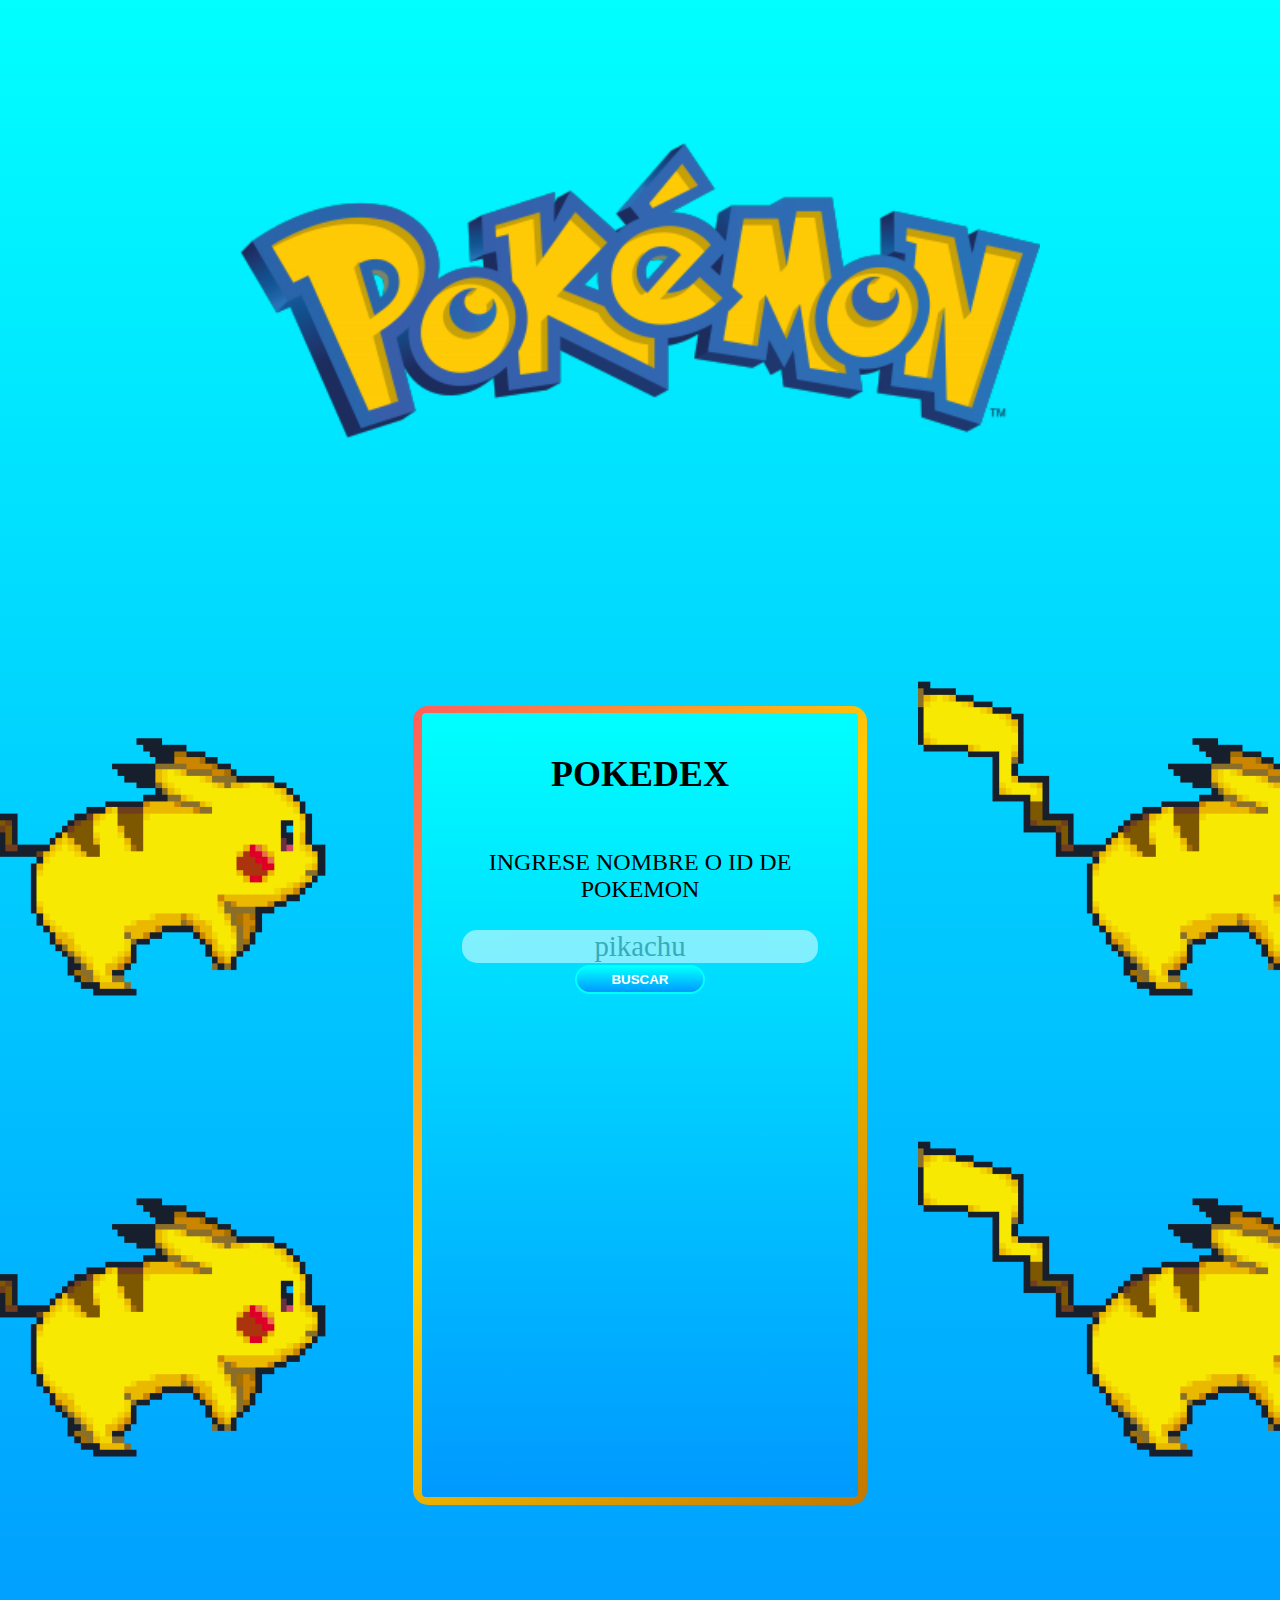
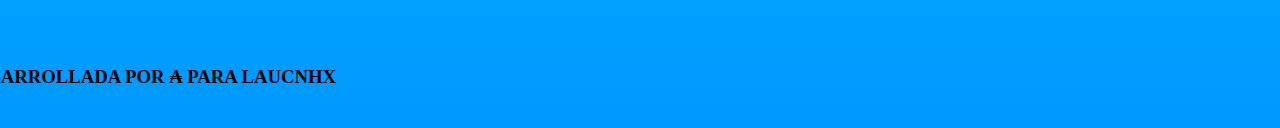
<file: JS/index.html>
<!DOCTYPE html>
<html lang="en">
<head>
    <meta charset="UTF-8">
    <meta http-equiv="X-UA-Compatible" content="IE=edge">
    <meta name="viewport" content="width=device-width, initial-scale=2">
    <title>Pokedex LaunchX</title>
    <link rel="stylesheet" href="./estilos.css">
    <link href="http://fonts.cdnfonts.com/css/pokemon-solid" rel="stylesheet">
    
</head>
<body>
    <section class="contenedor">
        <header class="header">
            <img src="./img/Logo.png" alt="logo pokemon" style="width: 800px;">
        </header>
        <main class="card">
            <h2 class="pok">POKEDEX</h2><br>
            <br>
            <label for="pokename" class="labs"> INGRESE NOMBRE O ID DE POKEMON </label>
            <br>
            <br>
            <input type="text" placeholder="pikachu" id="pokeName" name="pokeName" class="ingresar">
            <button onclick="fetchPokemon()" class="css-button-fully-rounded--sky">BUSCAR</button>
            <div class="cards">
                <p class="cards1" id="name"></p><br>
                <p class="cards1" id="type"></p><br>
                <p class="cards1" id="hbs"></p><br>
                <div class="cards1" id="s"></div>
                <br>
                <div class="cards3" id="moves"> </div>
                
            </div> 
        </main>
        <div class="foto1">
            <img src="./img/picachu corriendo.gif"  alt="picachu corriendo" id="pokeImg" width="500px" >
        </div>
        <div class="foto2">
            <img src="./img/picachu corriendo.gif" alt="picachu corriendo" id="pokeImg2" width="500px">
        </div>
        <div class="foto3">
            <img src="./img/picachu corriendo.gif" alt="picachu corriendo" id="pokeImg3" width="500px">
        </div>
        <div class="foto4">
            <img src="./img/picachu corriendo.gif" alt="picachu corriendo" id="pokeImg4" width="500px">
        </div>
        <div class="foto5"></div>
        <div class="foto6"></div>
        <footer class="footer">
            <h3> ©PAGIA DESARROLLADA POR ₳ PARA LAUCNHX</h3>
        </footer>
    </section>
</body>
<footer>
    <script src="./index.js"></script>
</footer>
</html>
</file>
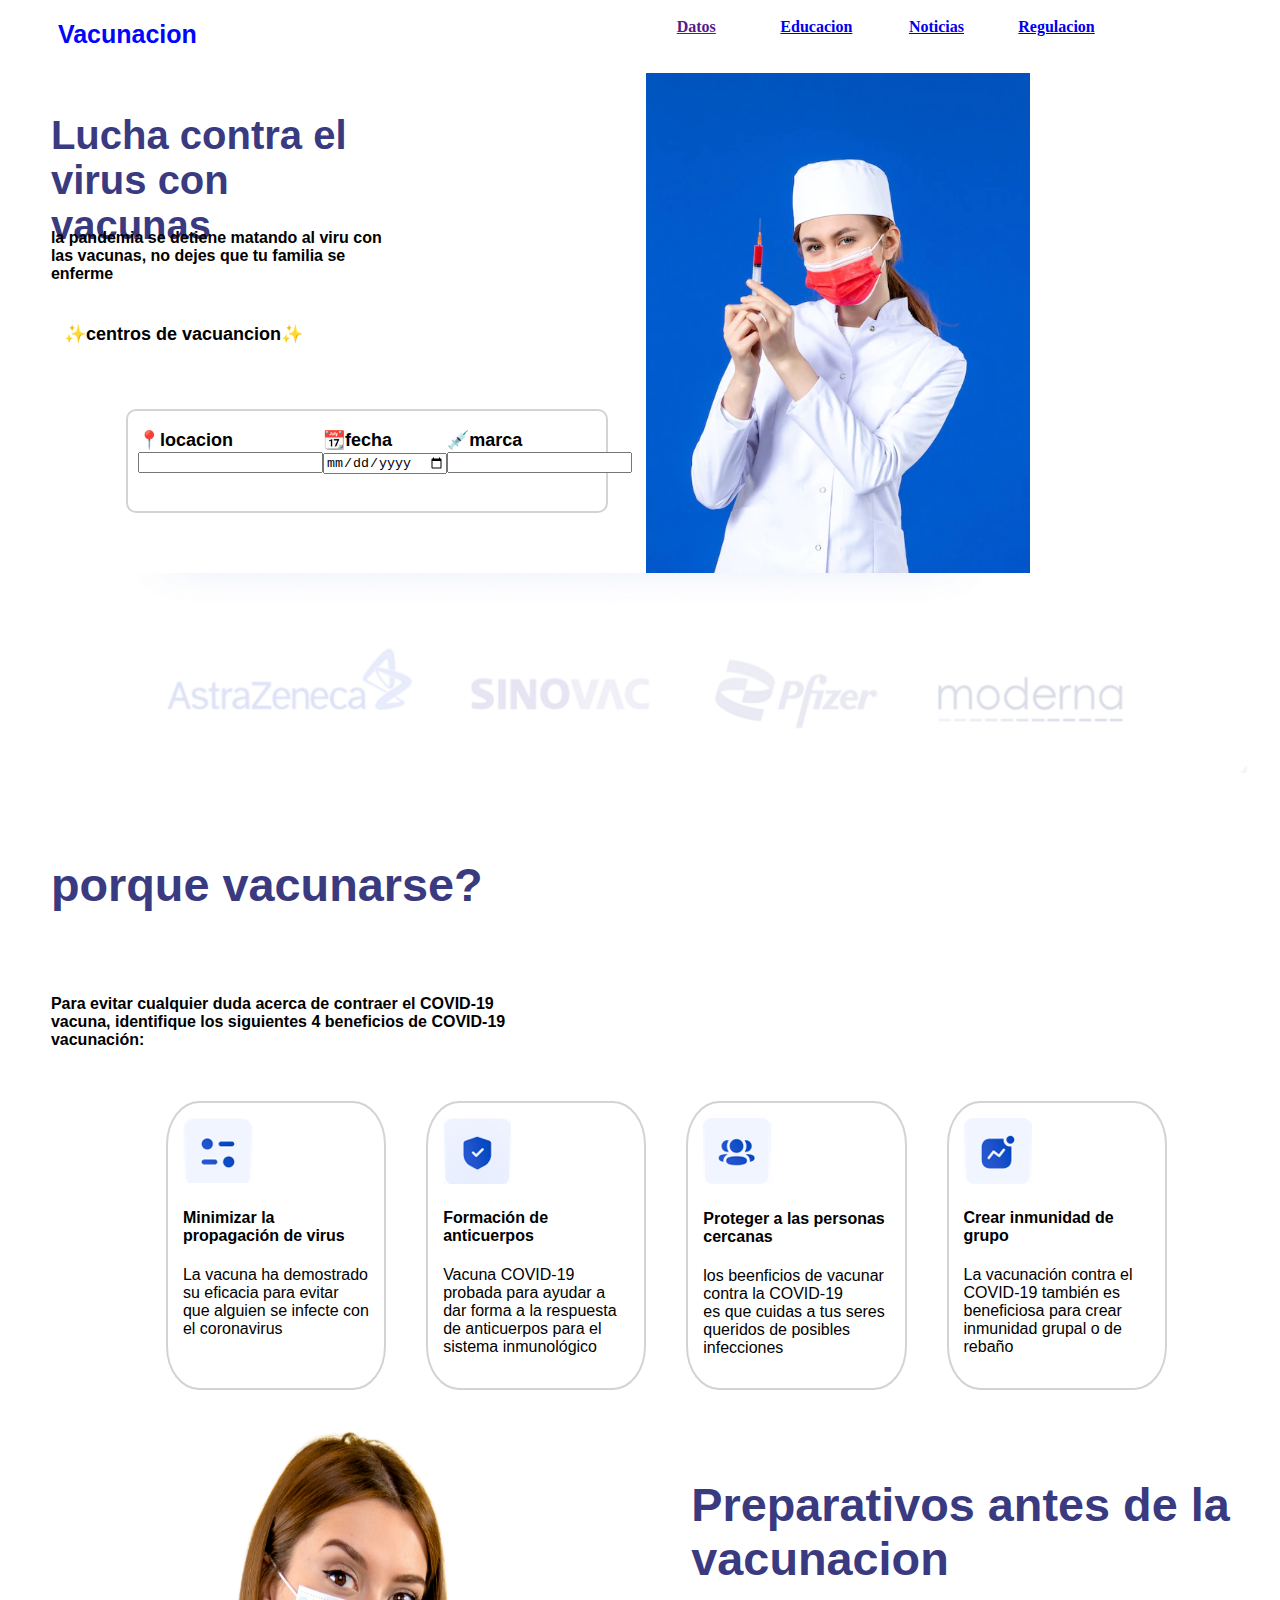
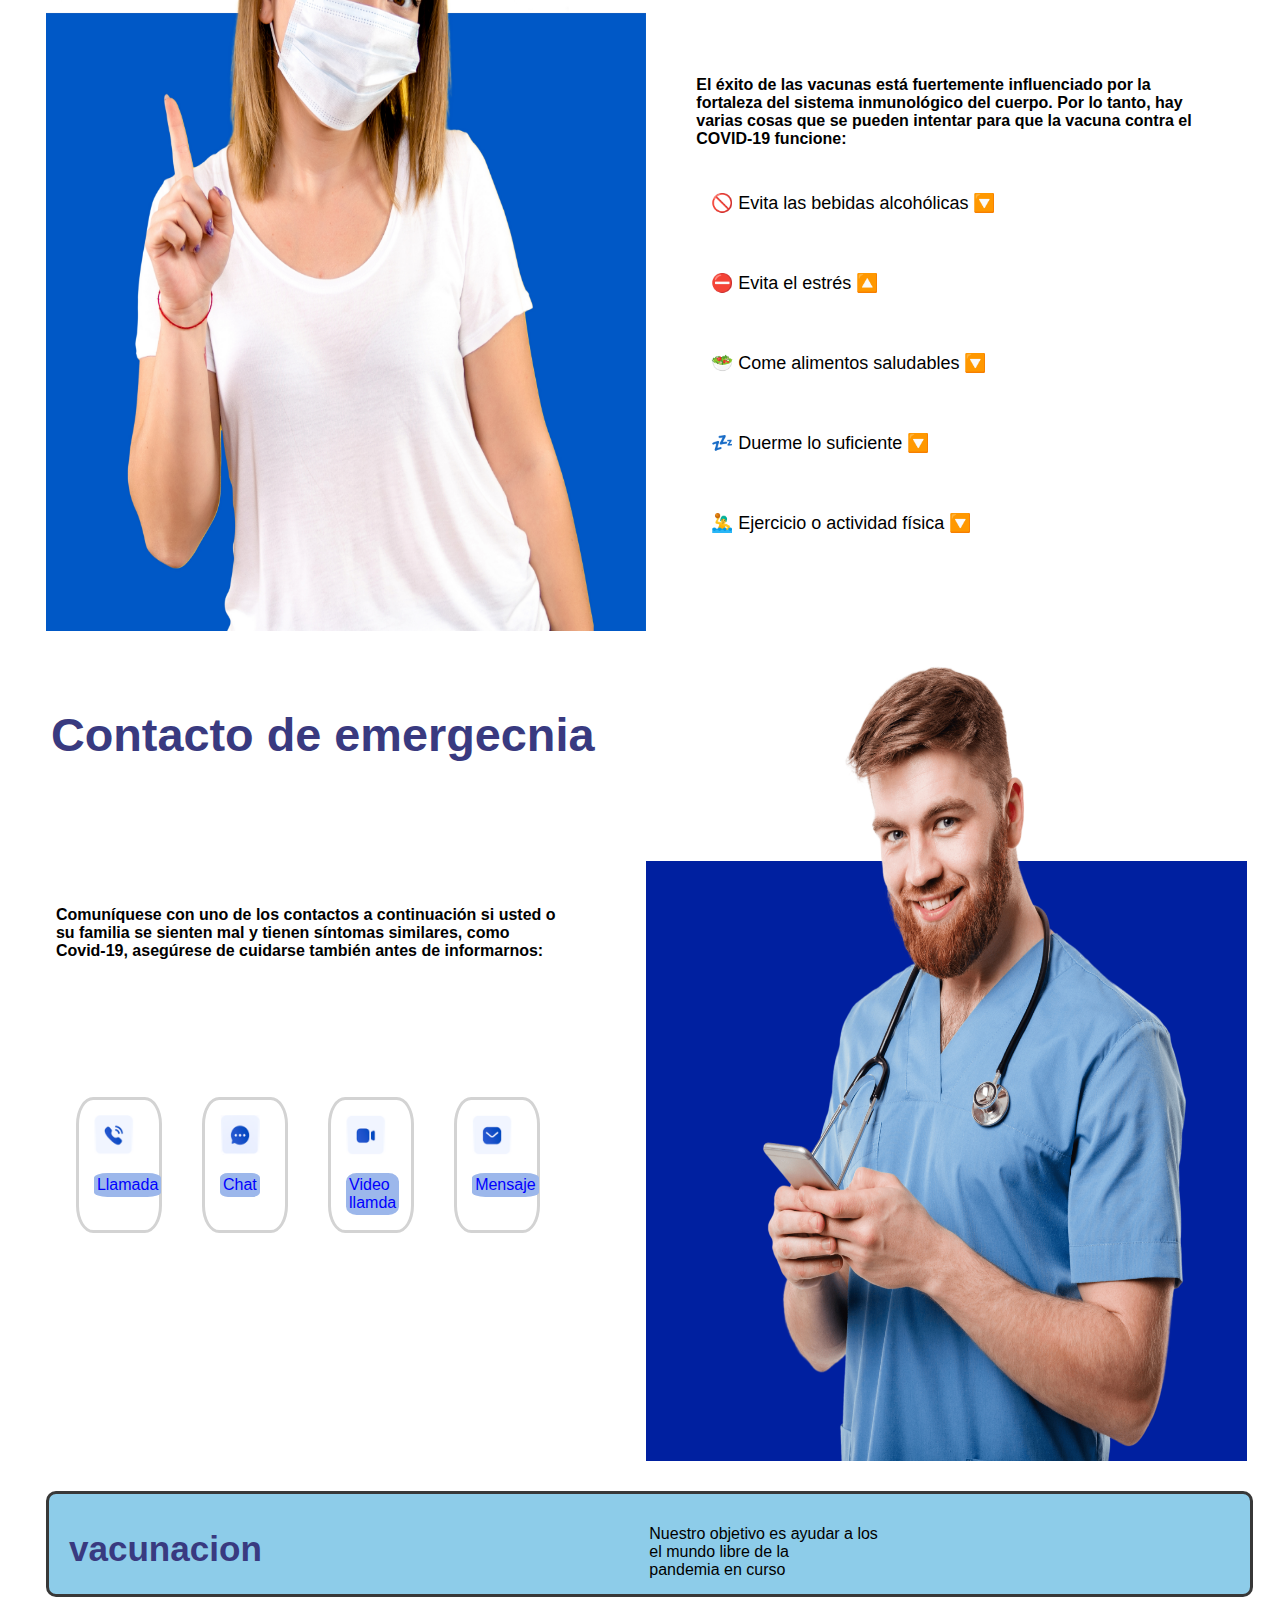
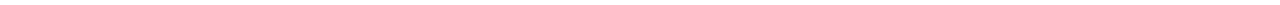
<file: CSS/vacunacion.html>
<!DOCTYPE html>
<html lang="en">
<head>
    <meta charset="UTF-8">
    <meta http-equiv="X-UA-Compatible" content="IE=edge">
    <meta name="viewport" content="width=device-width, initial-scale=1.0">
    <title>Vacunacion</title>
    <link rel="stylesheet" href="./estilos.css"> 
    
    
</head>
<body>
    <section class="general">
        <section class="header"> <!--aqui inicia el titulo-->
            <div class="titulo_superior">
                Vacunacion
            </div>
            <div class="botones1"> <a href=""> Datos </a> </div>
            <div class="botones2"> <a href="#"> Educacion </a> </div>
            <div class="botones3"> <a href="#"> Noticias </a> </div>
            <div class="botones4"> <a href="#"> Regulacion </a> </div>
            
        </section> <!--aqui termina el titulo-->
        <section class="superior"> <!--aqui inicia la parte superior-->
            <div class="left_superior">
                <h3 class="titulo_1">
                    Lucha contra el virus con vacunas
                </h3>
                <p class="pa">
                    la pandemia se detiene matando al viru con las vacunas, no dejes que tu familia se enferme
                </p>
               
                <div class="c_vacunacion">✨centros de vacuancion✨</div>
                <div class="caja_relieve">
                    <p>
                        📍locacion
                        <input type="text" name="locacion" id="locacion">
                    </p>
                    <p>
                        📆fecha
                        <input type="date" name="fecha" id="fecha">
                    </p>
                    <p>
                        💉marca
                        <input type="text" name="marca" id="marca">
                    </p>
                </div>
            </div>
        <div class="right_superior">
            <img src="./img/enfermera.png" alt="enfermera" class="img_enfermera">
        </div> <!--aqui termina la parte superior-->
        </section>
        <section class="img_vacunas_sec"> <!--iconos de vacuna-->
            <img src="./img/vacunas.png" alt="vacunas" class="img_vacunas">
        </section> <!--iconos de vacuna fin-->
        <section class="razones"> <!--razones para vacunarte-->
            <div class="titulo_2"> <h3>porque vacunarse?</h3> </div>
            <p class="p_2"> Para evitar cualquier duda acerca de contraer el COVID-19
                vacuna, identifique los siguientes 4 beneficios de COVID-19
                vacunación:</p>
            <ul class="iconos_razones">
                <li class="iconos_razones_1">
                    <img src="./img/minimizar.png" alt="minimizar">
                    <h4 class="sub_titulos_razones">
                        Minimizar la propagación de virus
                    </h4>
                    <p class="sub_parrafo_razones">
                        La vacuna ha demostrado su eficacia para evitar que alguien se infecte con el coronavirus
                    </p>
                </li>
                <li class="iconos_razones_1">
                    <img src="./img/anticuerpos.png" alt="anticuerpos">
                    <h4 class="sub_titulos_razones">
                        Formación de anticuerpos
                    </h4>
                    <p class="sub_parrafo_razones">
                        Vacuna COVID-19 probada para ayudar a dar forma a la respuesta de anticuerpos para el sistema inmunológico
                    </p>
                </li>
                <li class="iconos_razones_1">
                    <img src="./img/proteccion.png" alt="proteccion">
                    <h4 class="sub_titulos_razones">
                        Proteger a las personas cercanas
                    </h4>
                    <p class="sub_parrafo_razones">
                        los beenficios de vacunar contra la COVID-19<br>es que cuidas a tus seres queridos de posibles infecciones
                    </p>
                </li>
                <li class="iconos_razones_1">
                    <img src="./img/inmunidad.png" alt="inmunidad">
                    <h4 class="sub_titulos_razones">
                        Crear inmunidad de grupo
                    </h4>
                    <p class="sub_parrafo_razones">
                        La vacunación contra el COVID-19 también es beneficiosa para crear inmunidad grupal o de rebaño
                    </p>
                </li>
            </ul>
        </section> <!--razones para vacunarte fin-->
        <section class="preparacion"> <!--preparativos para la vacuna -->
            <div class="right_preparacion">
                <div class="titulo_3"> <h3> Preparativos antes de la vacunacion</h3></div>
                <p class="p_3">
                    El éxito de las vacunas está fuertemente influenciado por la fortaleza del sistema inmunológico del cuerpo. Por lo tanto, hay varias cosas que se pueden intentar para que la vacuna contra el COVID-19 funcione:
                </p>
                <ul class="preparativos_">
                    <li class="sub_titulo_preparacion">
                        🚫 Evita las bebidas alcohólicas 🔽
                    </li>
                    <li class="sub_titulo_preparacion">
                        ⛔ Evita el estrés 🔼
                    </li>
                    <li class="sub_titulo_preparacion">
                        🥗 Come alimentos saludables 🔽
                    </li>
                    <li class="sub_titulo_preparacion">
                        💤 Duerme lo suficiente 🔽
                    </li>
                    <li class="sub_titulo_preparacion">
                        🤽‍♂️ Ejercicio o actividad física 🔽
                    </li>
                </ul>
            </div>
            <div class="left_preparacion">
                <img src="./img/persona.png" alt="persona" class="img_persona">
            </div>
        </section> <!--preparativos para la vacuna fin-->
        <section class="emergencia"> <!--numeros de emergecnia-->
            <div class="left_emergencia">
                <div class="titulo_4"> <h3>Contacto de emergecnia</h3></div>
                <p class="p_3">
                    Comuníquese con uno de los contactos a continuación si usted o su familia se sienten mal y tienen síntomas similares, como Covid-19, asegúrese de cuidarse también antes de informarnos:
                </p>
                <ul class="contacto">
                    <li class="cubos">
                        <img src="./img/llamada.png" alt="llamada" class="img_emergencia">
                        <p class="p_emergencia">Llamada </p> 
                    </li>
                    <li class="cubos">
                        <img src="./img/chat.png" alt="chat" class="img_emergencia">
                        <p class="p_emergencia">Chat </p> Chat
                    </li>
                    <li class="cubos">
                        <img src="./img/video llamada.png" alt="video llamada" class="img_emergencia">
                        <p class="p_emergencia">Video <br>llamda </p> 
                    </li>
                    <li class="cubos">
                        <img src="./img/mensaje.png" alt="mensaje" class="img_emergencia">
                        <p class="p_emergencia">Mensaje </p> 
                    </li>
                </ul>
            </div>
            <div class="rigth_emergencia">
                <img src="./img/enfermero.png" alt="enfermero" class="img_enfermero" class="img_emergencia">
            </div>
        </section> <!--numeros de emergecnia fin-->
        <section class="pie"> <!--pie de pagina-->
            <div class="titulo_6"> <h3>vacunacion</h3></div>
                <p class="p_pie">
                    Nuestro objetivo es ayudar a los<br>el mundo libre de la<br>pandemia en curso

                </p>        
        </section> <!--pie de pagina fin-->
    </section> <!--fin de la pagina-->
</body>
</html>
</file>
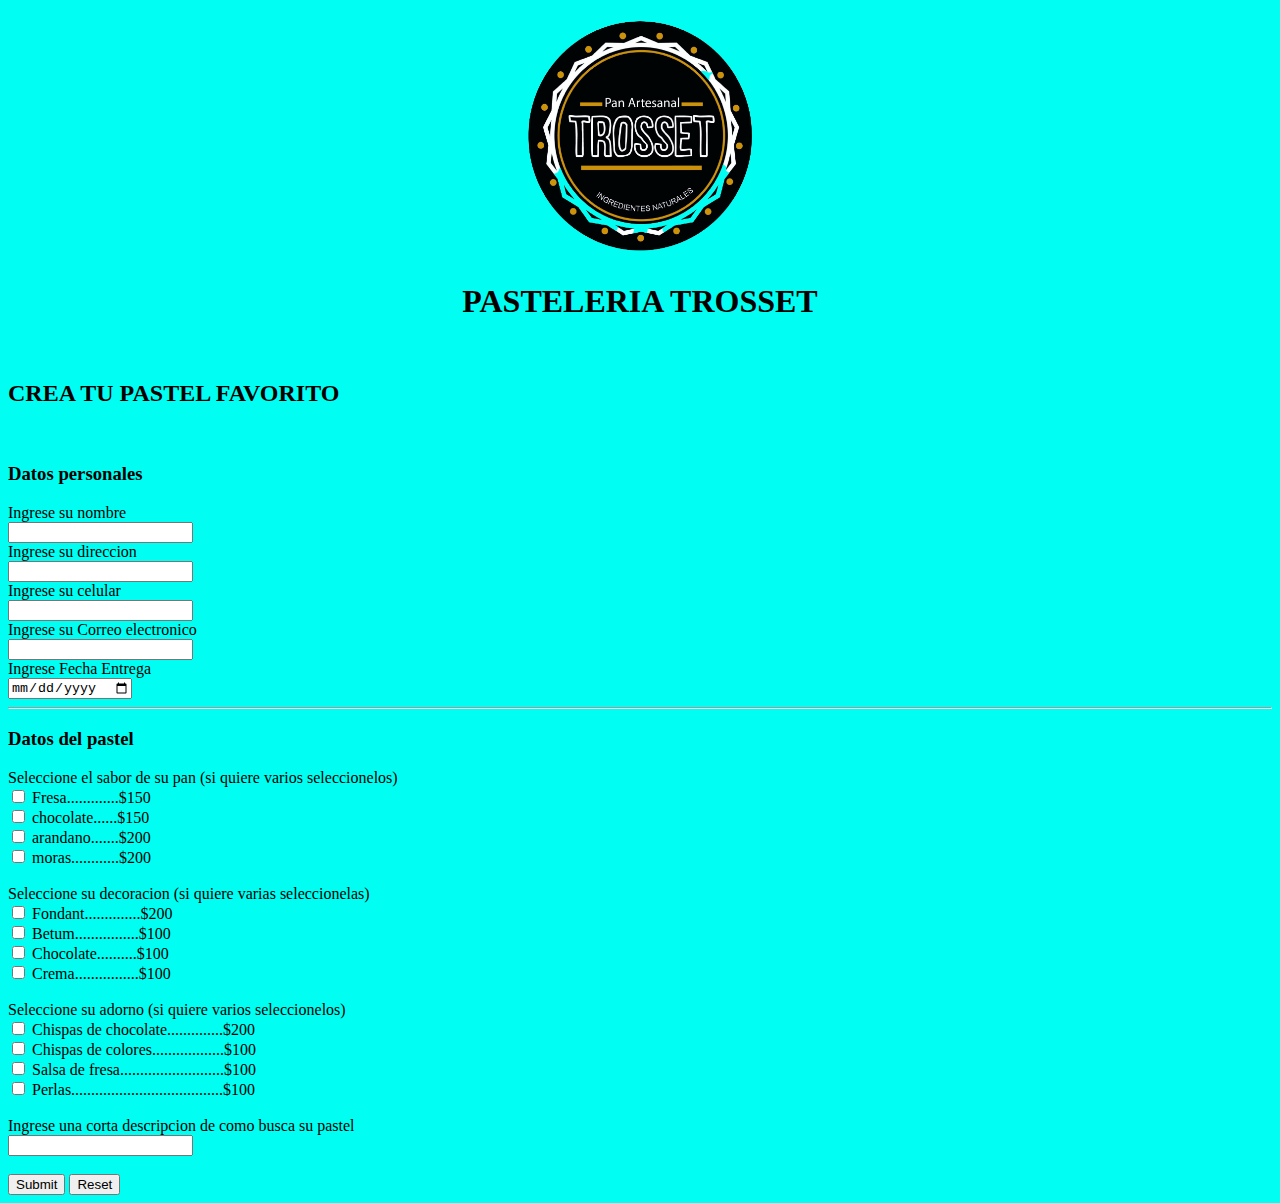
<file: HTML/practicas/paginaCliente.html>
<!DOCTYPE html>
<html lang="en">
<head>
    <meta charset="UTF-8">
    <meta http-equiv="X-UA-Compatible" content="IE=edge">
    <meta name="viewport" content="width=device-width, initial-scale=1.0">
    <title>TROSSET</title>   
</head>
<body style="background-color:#00fff2;">
    <div align="center">
    <img src="./img/troset_wa-removebg-preview.png" alt="logo TROSSET" width="250px" height="250px" aling="center" >
    </div>
    <h1 style="text-align:center">PASTELERIA TROSSET </h1>

    <br>
    <h2>CREA TU PASTEL FAVORITO</h2>
    <br>
    <h3>Datos personales</h3>
    <form action="/pastel.js" id="pastel" method="post">
        <label for="nombre">Ingrese su nombre</label><br>
        <input type="text" id="nombre" name="nombre">
        <br>
        <label for="direccion">Ingrese su direccion</label><br>
        <input type="text" id="Input1" name="Input1">
        <br>
        <label for="celular">Ingrese su celular</label><br>
        <input type="tel" id="celular" name="celular" maxlength="10">
        <br>
        <label for="email">Ingrese su Correo electronico</label><br>
        <input type="email" id="email" name="email">
        <br>
        <label for="fechaEntrega">Ingrese Fecha Entrega</label><br>
        <input type="date" id="fechaEntrega" name="fechaEntrega">
    
        <hr>

        <h3>Datos del pastel</h3>
        <label for="sabor">Seleccione el sabor de su pan (si quiere varios seleccionelos)</label><br>
        <input type="checkbox" id="fresa" name="fresa" value="fresa">
        <label for="fresa">Fresa.............$150</label><br>
        <input type="checkbox" id="chocolate" name="chocolate" value="chocolate">
        <label for="chocolate">chocolate......$150</label><br>
        <input type="checkbox" id="arandano" name="arandano" value="arandano">
        <label for="arandano">arandano.......$200</label><br>
        <input type="checkbox" id="moras" name="moras" value="moras">
        <label for="moras">moras............$200</label><br>
        <br>
        <label for="sabor">Seleccione su decoracion (si quiere varias seleccionelas)</label><br>
        <input type="checkbox" id="Fondant" name="Fondant" value="Fondant">
        <label for="Fondant">Fondant..............$200</label><br>
        <input type="checkbox" id="Betum" name="Betum" value="Betum">
        <label for="Betum">Betum................$100</label><br>
        <input type="checkbox" id="Chocolate" name="Chocolate" value="Chocolate">
        <label for="Chocolate">Chocolate..........$100</label><br>
        <input type="checkbox" id="Crema" name="Crema" value="Crema">
        <label for="Crema">Crema................$100</label><br>
        <br>
        <label for="sabor">Seleccione su adorno (si quiere varios seleccionelos)</label><br>
        <input type="checkbox" id="Chispas de chocolate" name="Chispas de chocolate" value="Chispas de chocolate">
        <label for="Chispas de chocolate">Chispas de chocolate..............$200</label><br>
        <input type="checkbox" id="Chispas de colores" name="Chispas de colores" value="Chispas de colores">
        <label for="Chispas de colores">Chispas de colores..................$100</label><br>
        <input type="checkbox" id="Salsa de fresa" name="Salsa de fresa" value="Salsa de fresa">
        <label for="Salsa de fresa">Salsa de fresa..........................$100</label><br>
        <input type="checkbox" id="Perlas" name="Perlas" value="Perlas">
        <label for="Perlas">Perlas......................................$100</label><br>
        <br>
        <label for="descripcion"> Ingrese una corta descripcion de como busca su pastel</label><br>
        <input type="text" id="descripcion" name="descripcion">
        <br>
        <br>
        <input type="submit" value="Submit">
        <input type="reset">
    </form>
</body>
</html>
</file>
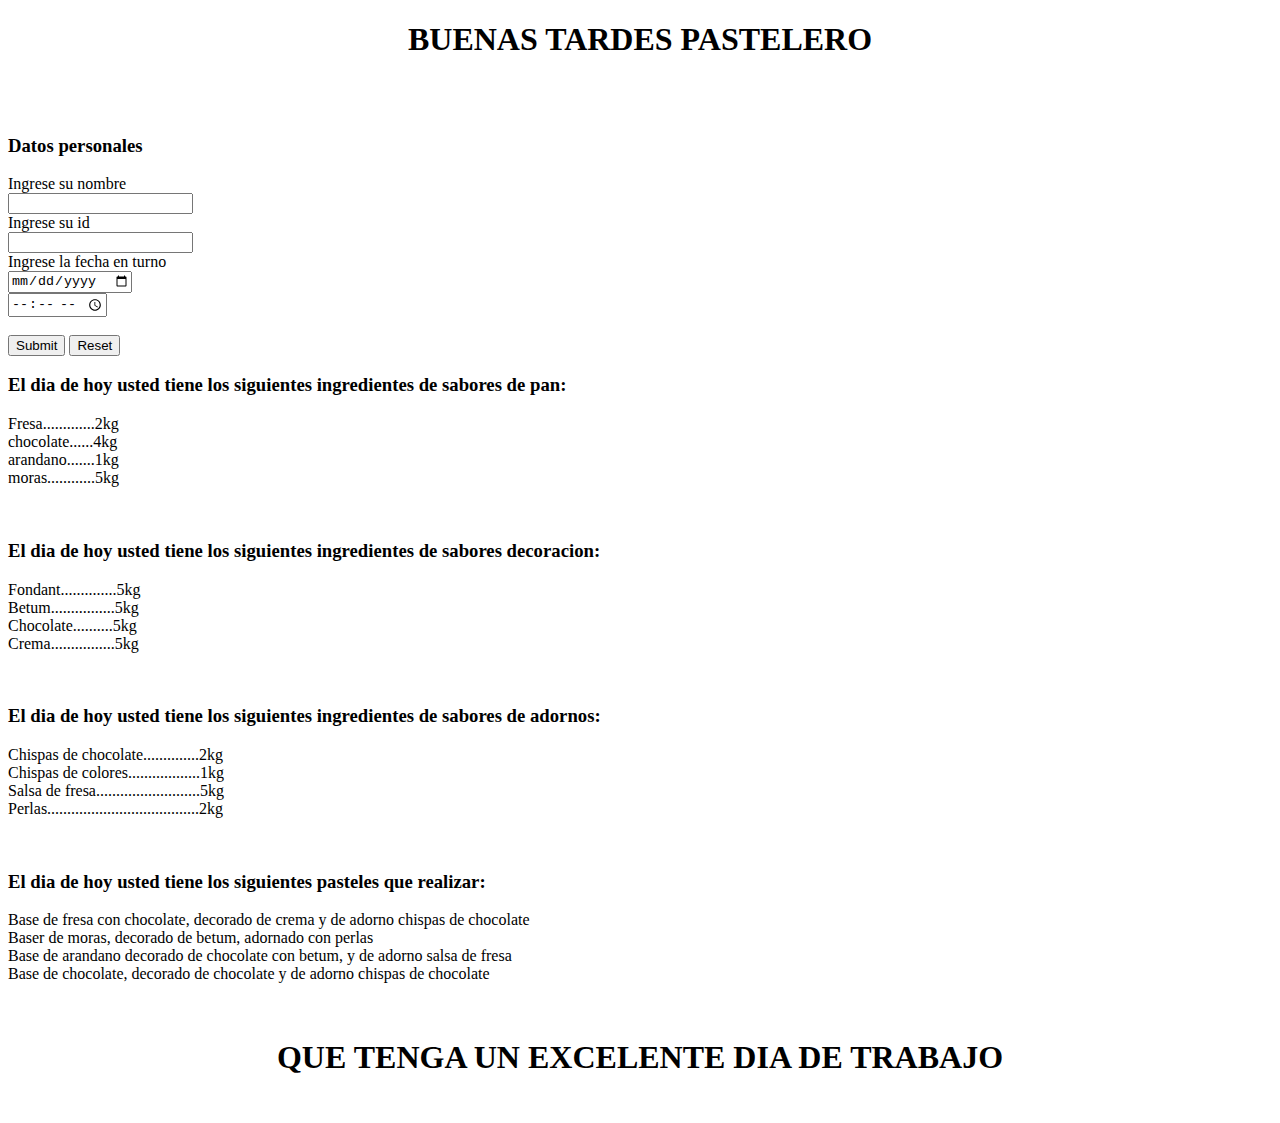
<file: HTML/practicas/paginaPastelero.html>
<!DOCTYPE html>
<html lang="en">
<head>
    <meta charset="UTF-8">
    <meta http-equiv="X-UA-Compatible" content="IE=edge">
    <meta name="viewport" content="width=device-width, initial-scale=1.0">
    <title>TROSSET-PASTELERO</title>   
</head>
<body>
    <h1 style="text-align:center">BUENAS TARDES PASTELERO </h1>
    <br>
    <br>
    <h3>Datos personales</h3>
    <form action="/pastelero.js" id="pastelero" method="post">
        <label for="nombre">Ingrese su nombre</label><br>
        <input type="text" id="nombre" name="nombre"><br>
        <label for="id">Ingrese su id</label><br>
        <input type="tell" id="id" name="id" maxlength="5">
        <br>
        <label for="fecha">Ingrese la fecha en turno</label><br>
        <input type="date" id="fecha" name="fecha"><br>
        <input type="time" id="hora" name="hora"><br>
        <br>
        <input type="submit" value="Submit">
        <input type="reset">

    </form>
    <h3>El dia de hoy usted tiene los siguientes ingredientes de  sabores de pan: </h3>
    <p> Fresa.............2kg<br>
        chocolate......4kg<br>
        arandano.......1kg<br>
        moras............5kg<br>
    </p>
    <br>
    <h3>El dia de hoy usted tiene los siguientes ingredientes de sabores decoracion: </h3>
    <p>
        Fondant..............5kg<br>
        Betum................5kg<br>
        Chocolate..........5kg<br>
        Crema................5kg<br>
    </p>
    <br>
    <h3>El dia de hoy usted tiene los siguientes  ingredientes de sabores de adornos: </h3>
    <p>
        Chispas de chocolate..............2kg<br>
        Chispas de colores..................1kg<br>
        Salsa de fresa..........................5kg<br>
        Perlas......................................2kg<br>
    </p>
    <br>
    <h3>El dia de hoy usted tiene los siguientes pasteles que realizar: </h3>
    <p>
        Base de fresa con chocolate, decorado de crema y de adorno chispas de chocolate<br>
        Baser de moras, decorado de betum, adornado con perlas<br>
        Base de arandano decorado de chocolate con betum, y de adorno salsa de fresa<br>
        Base de chocolate, decorado de chocolate y de adorno chispas de chocolate<br>
    </p>
    <br>
    <h1 style="text-align:center">QUE TENGA UN EXCELENTE DIA DE TRABAJO </h1><br>
</body>
</html>
</file>
<file: JS/estilos.css>
*{
    margin: 0px;
    padding: 0px;
}



.nombre{
    display: flex;
    width: 500px;
    height: 500px;
    border: red 2px;
}

body {
    background-image: linear-gradient(#00ffff, #0099ff);
    font-family: 'Times New Roman', Times, serif;
}


.titulo{
    letter-spacing: 20px;
    text-align: center;
    justify-content: center;
    font-size: large;
    display: flex;
    flex-direction: column;
    align-content: center;
    font-family: 'Pokemon Solid', sans-serif;
    color: #0375bc;  
}

.contenedor{
    
    max-width: 100%;
    text-align: center;
    
    align-items: center;
    justify-content: center;
    display: grid;
    grid-gap: 20px;
    grid-template-columns: repeat(3, 1fr);
    grid-template-rows: repeat(5, auto);

    grid-template-areas:"header header header"
                        "foto1 card foto2"
                        "foto3 card foto4"
                        "foto5 card foto6"
                        "footer footer footer";
}

.contenedor >div,
.contenedor .header,
.contenedor  .card,
.contenedor .footer {
    
    padding: 40px;
    border-radius: 4px;
}

.contenedor .header {
    grid-column: 1/4;
    grid-area: header;

}

.contenedor  .card{
    
    grid-column: 2/4;
    
    min-height: 100px;
    grid-area: card;
}
.contenedor .foto1,
.contenedor .foto2,
.contenedor .foto3,
.contenedor .foto4 {
    
    
    height: 500px;
    text-align: center;
    display: flex;
    align-items: center;
    justify-content: center;
    height: auto;
    width:auto;
    display: block;
}
.contenedor .foto1 {
    grid-area: foto1;
   
}
.contenedor .foto2 {
    grid-area: foto2;
}
.contenedor .foto3 {
    grid-area: foto3;
    
}
.contenedor .foto4 {
    grid-area: foto4;
}
.contenedor .foto5{
    grid-area: foto5;
}
.contenedor .foto{
    grid-area: foto6;
}

.contenido .footer {
    grid-column: 6/-1;
    height: auto;
    width:auto;
    text-align: center;
    align-items: center;
    justify-content:center;
    color: #0375bc;
    grid-area: footer;
    font-family: 'Lucida Sans', 'Lucida Sans Regular', 'Lucida Grande', 'Lucida Sans Unicode', Geneva, Verdana, sans-serif;
    font-size: large;

}

.pok{
    position: relative;
    top: 0%;
    color: black;
}
.cards{
    
    top: 20%;
    color: black;
    text-align: center;
    align-items: center;
    justify-content: center;
    height: auto;
    width:auto;
    display: block;
}
.cards1{
    
    width: 100%;
    margin-top: 80px;
    font-family: 'Times New Roman', Times, serif;
    /*border: 2px  solid #4433ff; */
    text-align: center;
    align-items: center;
    justify-content: center;
    height: auto;
    width:auto;
    display: block;
}

.cards2{
    position: absolute;
    margin-top: 25px;
    width: 150%;
    text-align: center;
    align-items: center;
    justify-content:center;
   
    font-size: larger;
    background-color:#e9e1a8 ;
    border-color: #e9e1a8;
    font-family: 'Times New Roman', Times, serif;
    height: auto;
    width:auto;
    display: block;
}

.cards3{
    width: 100%;
    height: 1%;
    
    margin-top: 25px;
    font-family: 'Times New Roman', Times, serif;
    margin-bottom: 10px;
    overflow: auto;
    height: auto;
    width:auto;
    display: block;
}
.cards21{
    height: 500px;
}
.css-button-fully-rounded--sky {
    min-width: 130px;
    height: 40px;
    color: #fff;
    padding: 5px 10px;
    font-weight: bold;
    cursor: pointer;
    transition: all 0.3s ease;
    position: relative;
    display: inline-block;
    outline: none;
    border-radius: 20px;
    border: 2px solid rgb(0, 255, 255);
    background: rgb(0, 255, 242);
    height: auto;
    width:auto;
    text-align: center;
    align-items: center;
    justify-content:center;
    background-image: linear-gradient(#00ffff, #0099ff);
    
  }
  .css-button-fully-rounded--sky:hover {
    background: #fff;
    color: rgb(0, 195, 255)
  }


.ingresar{
    width: 200px;
    border-radius: 15px;
    font-size: large;
    height: 30px;
    background-color:none;
    color: black;
    font-family: 'Times New Roman', Times, serif;
    border: NONE;
    font-size: larger;
    text-align: center;
    opacity: 0.5;
    height: auto;
    width:auto;
    
    

}
.labs{
    color: black;

}
/*card */
@property --rotate {
  syntax: "<angle>";
  initial-value: 132deg;
  inherits: false;
}

:root {
  --card-height: 65vh;
  --card-width: calc(var(--card-height) / 1.5);
}




.card {
    background-image: linear-gradient(#00ffff, #0099ff);
    height: auto;
    width:auto;
    display: block;
    padding: 10px;
    position: relative;
    border-radius: 10px;
    font-size: 1.5em;
    color: #fff;
    
    grid-area: card;
}





.card::before {
  content: "";
  width: 104%;
  height: 102%;
  border-radius: 15px;
  background-image: linear-gradient(
    var(--rotate)
    , #ff5d5d, #ffcc01 43%, #c27800);
    position: absolute;
    z-index: -1;
    top: -1%;
    left: -2%;
    animation: spin 2.5s linear infinite;
    grid-area: card;
}


@keyframes spin {
  0% {
    --rotate: 0deg;
  }
  100% {
    --rotate: 360deg;
  }
}

@media screen  and (max-width: 800px){
    .contenedor{
        grid-template-areas: "header header header"
                        "card card card"
                        "card card card"
                        "foto1 card foto3"
                        "foto5 foto4 foto6"
                        "footer footer footer";
    }
    
}
</file>
<file: CSS/estilos.css>
.general{
    background-color: var(--color-bg);
    font-family: 'Lato', sans-serif;
}
.header{
    height: 50px;
    width: 95%;
    position: relative;
    margin-left: 3%;
    padding-bottom: 10px;
}
.titulo_superior{
    width: 200px;
    padding: 2px;
    margin: 10px;
    position: absolute;
    font-size: x-large;
    font-family: Verdana, Geneva, Tahoma, sans-serif;
    color: rgb(1, 5, 255);
    font-size: 25px;
    font-weight: 700;
}

.botones1{
    float: left;
    height: 25px;
    width: 100px;
    position: absolute;
    top: 10px;
    left: 50%;
    text-align: center;
    font-family:'Times New Roman', Times, serif;
    color: rgb(95, 93, 93);
    font-weight: bold;
}
.botones2{
    float: left;
    height: 25px;
    width: 100px;
    position: absolute;
    top: 10px;
    left: 60%;
    text-align: center;
    font-family:'Times New Roman', Times, serif;
    color: rgb(95, 93, 93);
    font-weight: bold;
}
.botones3{
    float: left;
    height: 25px;
    width: 100px;
    position: absolute;
    top: 10px;
    left: 70%;
    text-align: center;
    font-family:'Times New Roman', Times, serif;
    color: rgb(95, 93, 93);
    font-weight: bold;
}
.botones4{
    float: left;
    height: 25px;
    width: 100px;
    position: absolute;
    top: 10px;
    left: 80%;
    text-align: center;
    font-family:'Times New Roman', Times, serif;
    color: rgb(95, 93, 93);
    font-weight: bold;
}

            /* AQUI INICIA LA PARTE SUPERIOR DE LOS ESTILOS*/
.superior{
    height: 500px;
    width: 95%;
    margin-top: 5px;
    margin-left: 3%;
    position: relative;
}

.left_superior{
    
    height: 100%;
    width: 30%;
    position: absolute;
}

.right_superior{
    height: 100%;
    width: 50%;
    position: absolute;
    top: 0%;
    right: 0px;
    margin: 0;
}
.titulo_1{
    width: 88%;
    font-size: 40px;
    color: rgb(57, 58, 128);
    position: absolute;
    
    margin-left: 5px;
}


.pa{
    height: 50px;
    width: 95%;
    position: absolute;
    top: 28%;
    margin-left: 5px;
    font-weight: bold;
}

.c_vacunacion{
    width: 70%;
    position: absolute;
    top: 50%;
    left: 5%;
    font-size: large;
    font-weight: bold;
}

.caja_relieve{
    width: 130%;
    height: 100px;
    margin: 20px;
    padding-left: 10px;
    border-radius: 40px;
    position: absolute;
    bottom: 40px;
    left: 60px;
    border: 2px solid lightgray;
    background: #fff;
    border-radius: 10px;
    display: flex;
    font-weight: bold;
    font-size: large;
    
}
.img_enfermera{
    
    height: 100%;
    position: relative;
}

.img_vacunas_sec{
    height: 200px;
    width: 95%;
    margin-left: 3% ;
    position: relative;
    top: 0%;
}
.img_vacunas{
    height: 100%;
    width: 100%;
    position: absolute;
}


                    /* AQUI INICIA EL PORQUE DEBO VACUNARME*/   

.razones{
    height: 600px;
    width: 95%;
    margin-top:3%;
    margin-left: 3%;
    position: relative;
    
}

.titulo_2{
    width: 38%;
    font-size: 40px;
    color: rgb(57, 58, 128);
    position: absolute;
    margin-left: 5px;
}

.p_2{
    height: 50px;
    width: 40%;
    position: absolute;
    top: 28%;
    margin-left: 5px;
    font-weight: bold;
}
.iconos_razones{
    display: flex;
    position: absolute;
    top: 35%;
    margin: 5%;
    list-style: none;
    
}

.sub_titulos_razones{
    justify-content: center;
}

.sub_parrafos_razones{
    justify-content: center;
    font-weight: bold;
}
.iconos_razones_1{
    width: 25%;
    border: 2px solid lightgray;
    background: #fff;
    margin: 20px;
    padding: 15px;
    border-radius: 15%;
    justify-content: center;
}


                /* AQUI INICIAN LO PREPARATIVOS ANTES DE LA VACUNACION*/


.preparacion{
    height: 800px;
    width: 95%;
    margin-top: 20px;
    margin-left: 3%;
    
    position: relative;
}

.right_preparacion{
    height: 100%;
    width: 45%;
    
    position: absolute;
    top: 0%;
    right: 0px;
    margin-left: 20px;
    padding-left: 20px;
    left: 50%;
}
.left_preparacion{
    height: 100%;
    width: 50%;
    
    position: absolute;
}
.img_persona{
    height: 100%;
    width: 100%;
    position: absolute;
}

.titulo_3{
    height: 200px;
    width: 100%;
    font-size: 40px;
    
    color: rgb(57, 58, 128);
    position: absolute;
    margin-left: 5px;
}

.p_3{
    height: 100px;
    width: 100%;
    position: absolute;
    top: 28%;
    margin-left: 5px;
    font-weight: bold;
}


.preparativos_{
    height: 55%;
    width: 55%;
    position: absolute;
    
    top: 40%;
    padding: 0%;
    list-style: none;

}
.sub_titulo_preparacion{
    width: 300px;
    height: 50px;
    margin: 20px;
    padding: 5px;
    
    font-size: bold;
    position: relative;
    bottom: 0px;
    font-size: large;
}

        /*  AQUI INICA CONTACTO DE EMERGENCIA */


.emergencia{
    height: 800px;
    width: 95%;
    margin-top: 30px;
    margin-left: 3%;
    
    position: relative;
}

.left_emergencia{
    height: 100%;
    width: 45%;
    
    position: absolute;
    top: 0%;
    
    margin-right: 20px;
    padding-right: 20px;
    left: 0px;
    
}

.rigth_emergencia{
    left: 50%;

    height: 100%;
    width: 50%;
    
    position: absolute;
}
.img_enfermero{
    width: 100%;
    height: 100%;
    position: absolute;
}

.titulo_4{
    width: 100%;
    font-size: 40px;
    color: rgb(57, 58, 128);
    position: absolute;
    margin-left: 5px;
}

.p_3{
    height: 100px;
    width: 90%;
    position: absolute;
    top: 28%;
    margin-left: 5px;
    font-weight: bold;
    padding: 5px;
}

.contacto{
    top: 50%;
    height: 25%;
    width: 90%;
    display: flex;
    position: absolute;
    list-style: none;
    left: 5px;
    
    justify-content: center;
    padding-left: 5px;
}

.cubos{
    height: 100px;
    width: 92%;
    border: 3px solid lightgray;
    background: #fff;
    margin: 20px;
    padding: 15px;
    left: 5px;
    justify-content: center;
    border-radius: 20%;
}

.img_emergencia{
    width: 40px;
    height: 40px;
    position: absolute;
    justify-content: center;
}

.p_emergencia{
    top: 40%;
    position: absolute;
    font-size: medium;
    justify-content: center;
    border:3px solid rgb(156, 183, 235);
    border-radius: 20%;
    color: blue;
    background-color: rgb(156, 183, 235);
}

            /*pie de pagina*/   
.pie{
    height: 100px;
    margin-left: 3%;
    width: 95%;
    background-color: rgb(141, 204, 233);
    position: relative;
    border-radius: 10px;
    border:3px solid rgb(56, 56, 56); 
    margin-top: 30px;
}

.titulo_6{
    height: 50px;
    width: 200px;
    font-size: 30px;
    left: 20px;
    color: rgb(57, 58, 128);
    position: absolute;
    justify-content: center;
    top: 0;
    bottom: 15px;
}

.p_pie{
    left: 50%;
    top: 15px;
    position: absolute;
}
</file>
